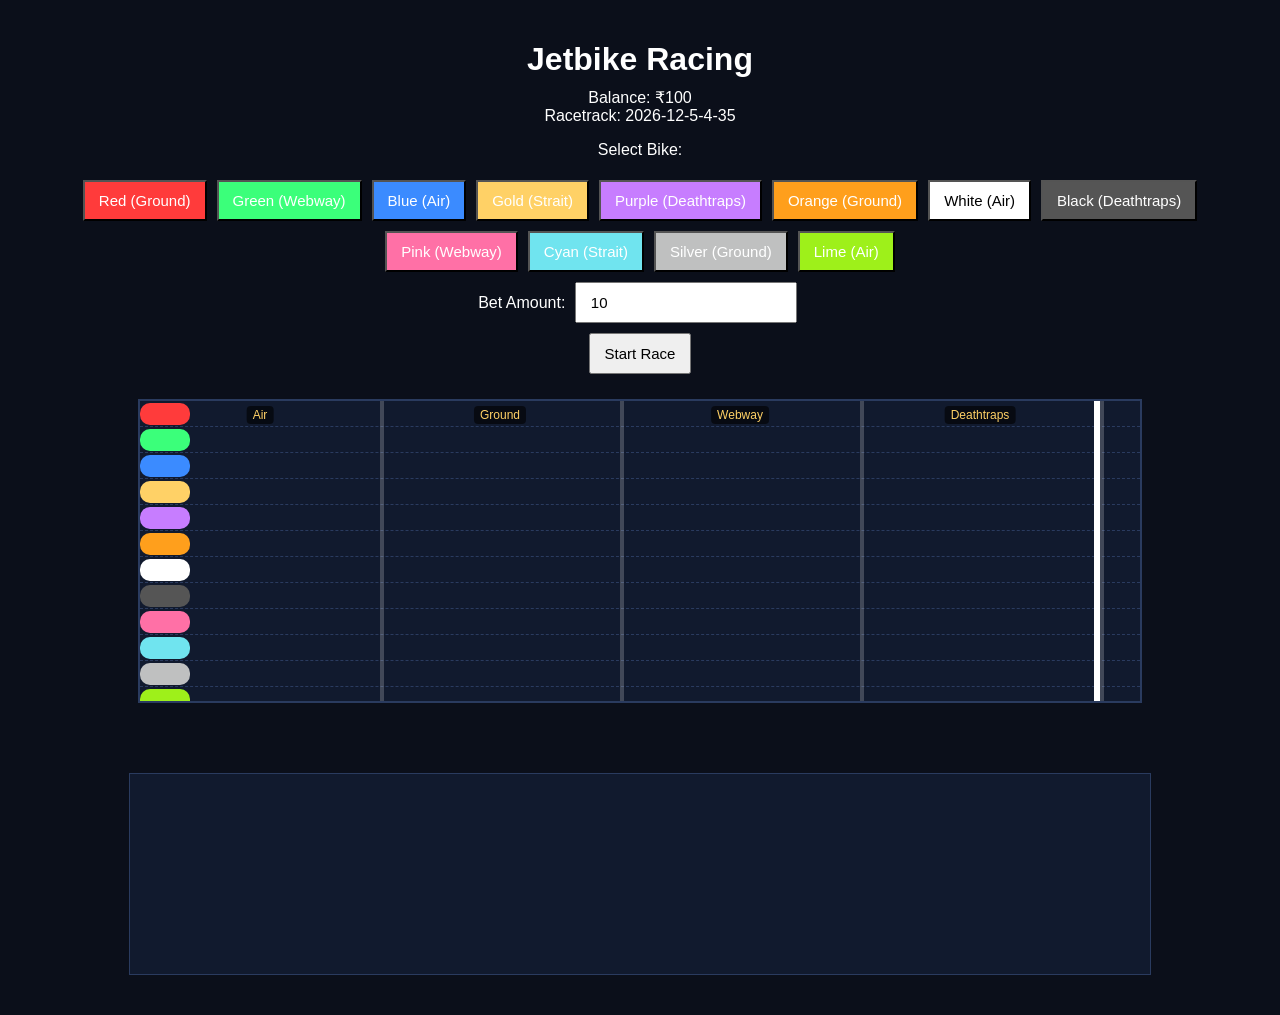
<file: race.html>
<!DOCTYPE html>
<html lang="en">
<head>
<meta charset="UTF-8" />
<meta name="viewport" content="width=device-width, initial-scale=1.0"/>

<title>Legally Distinct Jetbike Racing</title>

<style>

body {
  margin: 0;
  padding: 20px;
  background: #0b0f1a;
  color: white;
  font-family: Arial, sans-serif;
  text-align: center;
}

h1 {
  margin-bottom: 10px;
}

.track {
  position: relative;
  width: 95%;
  max-width: 1000px;
  height: 300px;
  margin: 20px auto;
  background: #111a2e;
  border: 2px solid #2a3b5f;
  overflow: hidden;
}

.finish-line {
  position: absolute;
  right: 40px;
  top: 0;
  width: 6px;
  height: 100%;
  background: white;
  z-index: 2;
}

.lane {
  position: relative;
  height: 33.333%;
  border-bottom: 1px dashed #2a3b5f;
}

.bike {
  position: absolute;
  left: 0;
  top: 50%;
  transform: translateY(-50%);
  width: 50px;
  height: 22px;
  border-radius: 10px;
  z-index: 10;
}

.segment-line {
  position: absolute;
  top: 0;
  width: 4px;
  height: 100%;
  background: rgba(255,255,255,0.2);
}

.segment-label {
  position: absolute;
  top: 5px;
  transform: translateX(-50%);
  font-size: 12px;
  color: #ffd166;
  background: rgba(0,0,0,0.6);
  padding: 2px 6px;
  border-radius: 4px;
}

button, input {
  padding: 10px 14px;
  margin: 5px;
  font-size: 15px;
}

#log {
  width: 95%;
  max-width: 1000px;
  height: 180px;
  overflow-y: auto;
  margin: 20px auto;
  background: #111a2e;
  border: 1px solid #2a3b5f;
  padding: 10px;
  text-align: left;
}

#result {
  margin-top: 15px;
  font-size: 20px;
  min-height: 30px;
}

button:disabled,
input:disabled {
  opacity: 0.5;
  cursor: not-allowed;
}

</style>
</head>

<body>

<h1>Jetbike Racing</h1>

<div>
  Balance: ₹<span id="balance">100</span>
</div>

<div>
  Racetrack:
  <span id="seedDisplay"></span>
</div>

<div id="coursePreview"></div>

<div>
  <p>Select Bike:</p>

  <div id="bikeButtons"></div>
</div>

<div>
  Bet Amount:
  <input id="bet" type="number" min="1" value="10"/>
</div>

<button onclick="startRace()">Start Race</button>

<div class="track" id="track">

  <div class="finish-line"></div>

</div>

<div id="result"></div>

<div id="log"></div>

<script>

/* =========================================
   DETERMINISTIC RNG
========================================= */

function getSeedForSlot(slot) {

  const d = new Date(slot * SLOT_MS);

  const minute =
    Math.floor(d.getMinutes() / 5) * 5;

  return `${d.getFullYear()}-${d.getMonth()+1}-${d.getDate()}-${d.getHours()}-${minute}`;
}

function hashSeed(str) {

  let h = 2166136261;

  for (let i = 0; i < str.length; i++) {

    h ^= str.charCodeAt(i);

    h = Math.imul(h, 16777619);
  }

  return h >>> 0;
}

function mulberry32(a) {

  return function() {

    let t = a += 0x6D2B79F5;

    t = Math.imul(
      t ^ (t >>> 15),
      t | 1
    );

    t ^= t + Math.imul(
      t ^ (t >>> 7),
      t | 61
    );

    return (
      ((t ^ (t >>> 14)) >>> 0)
      / 4294967296
    );
  }
}

function createRNG(seed) {

  const rng =
    mulberry32(hashSeed(seed));

  return {
    rand: () => rng(),
    randInt: (n) =>
      Math.floor(rng() * n)
  };
}

function buildBikeButtons() {

  const container =
    document.getElementById("bikeButtons");

  container.innerHTML = "";

  racers.forEach((racer, i) => {

    const btn =
      document.createElement("button");

    btn.textContent =
      `${racer.name} (${racer.specialty})`;

    btn.onclick = () => selectBike(i);

    btn.style.background =
      racer.color;

    btn.style.color =
      racer.color === "#ffffff"
        ? "black"
        : "white";

    container.appendChild(btn);
  });
}

/* =========================================
   DATA
========================================= */

const SIM_DISTANCE = 1000;
const FRAME_MS = 30;

const terrainTypes = [
  "Air",
  "Deathtraps",
  "Ground",
  "Webway",
  "Strait"
];

const racers = [

  {
    name: "Red",
    specialty: "Ground",
    temperament: "Speedster",
    color: "#ff3b3b"
  },

  {
    name: "Green",
    specialty: "Webway",
    temperament: "Combative",
    color: "#3bff7a"
  },

  {
    name: "Blue",
    specialty: "Air",
    temperament: "Speedster",
    color: "#3b8bff"
  },

  {
    name: "Gold",
    specialty: "Strait",
    temperament: "Balanced",
    color: "#ffd166"
  },

  {
    name: "Purple",
    specialty: "Deathtraps",
    temperament: "Aggressive",
    color: "#c77dff"
  },

  {
    name: "Orange",
    specialty: "Ground",
    temperament: "Balanced",
    color: "#ff9f1c"
  },

  {
    name: "White",
    specialty: "Air",
    temperament: "Speedster",
    color: "#ffffff"
  },

  {
    name: "Black",
    specialty: "Deathtraps",
    temperament: "Combative",
    color: "#555555"
  },

  {
    name: "Pink",
    specialty: "Webway",
    temperament: "Balanced",
    color: "#ff70a6"
  },

  {
    name: "Cyan",
    specialty: "Strait",
    temperament: "Speedster",
    color: "#70e4ef"
  },

  {
    name: "Silver",
    specialty: "Ground",
    temperament: "Combative",
    color: "#bfc0c0"
  },

  {
    name: "Lime",
    specialty: "Air",
    temperament: "Balanced",
    color: "#9ef01a"
  }
];

/* =========================================
   STATE
========================================= */

let selected = null;
let currentCourse = [];
let currentRaceData = null;

let balance =
  parseInt(localStorage.getItem("balance") || "100");

document.getElementById("balance").textContent =
  balance;

/* =========================================
   SLOT SYSTEM
========================================= */

const SLOT_MS = 5 * 60 * 1000;

function getSlot(now = Date.now()) {
  return Math.floor(now / SLOT_MS);
}

function getNextSlotTime() {
  return (getSlot() + 1) * SLOT_MS;
}

function getCooldownRemaining() {
  return Math.max(
    0,
    getNextSlotTime() - Date.now()
  );
}

let lastBetSlot =
  parseInt(
    localStorage.getItem("lastBetSlot") || "-1"
  );

let cooldownInterval = null;
let racing = false;

/* =========================================
   HELPERS
========================================= */

function saveBalance() {

  localStorage.setItem("balance", balance);

  document.getElementById("balance").textContent =
    balance;
}

function buildTrack() {

  const track =
    document.getElementById("track");

  track.innerHTML =
    `<div class="finish-line"></div>`;

  racers.forEach((racer, i) => {

    const lane =
      document.createElement("div");

    lane.className = "lane";

    lane.style.height =
      `${100 / racers.length}%`;

    const bike =
      document.createElement("div");

    bike.className = "bike";

    bike.id = "bike" + i;

    bike.style.background =
      racer.color;

    lane.appendChild(bike);

    track.appendChild(lane);
  });
}

function logMessage(msg) {

  const log = document.getElementById("log");

  log.innerHTML += msg + "<br>";

  log.scrollTop = log.scrollHeight;
}

function selectBike(i) {

  selected = i;

  document.getElementById("result").textContent =
    "Selected: " + racers[i].name;
}

function resetPositions() {

  for (let i = 0; i < racers.length; i++) {

    document.getElementById("bike" + i).style.left =
      "0px";
  }
}

function setRaceState(state) {

  racing = state;

  document
    .querySelectorAll("button,input")
    .forEach(el => {
      el.disabled = state;
    });
}

function applyCooldownUI() {

  setRaceState(true);

  updateCooldownMessage();

  if (cooldownInterval) {
    clearInterval(cooldownInterval);
  }

  cooldownInterval =
    setInterval(
      updateCooldownMessage,
      1000
    );
}

function updateCooldownMessage() {

  const remaining =
    getCooldownRemaining();

  const mins =
    Math.ceil(remaining / 60000);

  let el =
    document.getElementById("cooldown");

  if (!el) {

    el = document.createElement("div");

    el.id = "cooldown";

    el.style.marginTop = "10px";

    el.style.color = "#ffd166";

    document.body.insertBefore(
      el,
      document.querySelector(".track")
    );
  }

  if (remaining <= 0) {

    el.textContent = "";

    clearInterval(cooldownInterval);

    cooldownInterval = null;

    setRaceState(false);

    return;
  }

  el.textContent =
    `refresh this page in ${mins} minutes for the next race`;
}

/* =========================================
   COURSE
========================================= */

function generateCourse(seed) {

  const rng = createRNG(seed);

  currentCourse = [];

  const count =
    rng.randInt(2) + 3;

  for (let i = 0; i < count; i++) {

    currentCourse.push(
      terrainTypes[
        rng.randInt(terrainTypes.length)
      ]
    );
  }

  renderTrackSegments();
}

function renderTrackSegments() {

  const track =
    document.getElementById("track");

  document
    .querySelectorAll(".segment-line,.segment-label")
    .forEach(el => el.remove());

  const visualWidth =
    track.clientWidth - 40;

  const segmentWidth =
    visualWidth / currentCourse.length;

  currentCourse.forEach((seg, i) => {

    const x = segmentWidth * (i + 1);

    const line = document.createElement("div");

    line.className = "segment-line";

    line.style.left = x + "px";

    track.appendChild(line);

    const label = document.createElement("div");

    label.className = "segment-label";

    label.style.left =
      (x - segmentWidth / 2) + "px";

    label.textContent = seg;

    track.appendChild(label);
  });
}

/* =========================================
   PURE DETERMINISTIC SIMULATION
========================================= */

function simulateRace(seed) {

  const rng = createRNG(seed);

const positions =
  Array(racers.length).fill(0);

const turboUntil =
  Array(racers.length).fill(0);

const stunUntil =
  Array(racers.length).fill(0);

const baseSpeeds =
  racers.map(() =>
    rng.rand() * 1.5 + 1.5
  );

  const segmentSize =
    SIM_DISTANCE / currentCourse.length;

  const frames = [];

  const eventLog = [];

  let winner = null;

  for (let tick = 0; tick < 5000; tick++) {

    const currentLeader =
      Math.max(...positions);

    const segmentIndex =
      Math.min(
        Math.floor(currentLeader / segmentSize),
        currentCourse.length - 1
      );

    const terrain =
      currentCourse[segmentIndex];

    for (let i = 0; i < racers.length; i++) {

      if (tick < stunUntil[i]) {
        continue;
      }

      let speed =
        baseSpeeds[i] +
        rng.rand() * 1.2;

      /* TURBO */

      if (
        racers[i].temperament ===
        "Speedster"
      ) {

        if (rng.randInt(90) === 0) {

          turboUntil[i] = tick + 14;

          eventLog.push({
            tick,
            msg:
              "⚡ " +
              racers[i].name +
              " TURBO!"
          });
        }
      }

      if (tick < turboUntil[i]) {
        speed *= 1.5;
      }

      /* TERRAIN BONUS */

      if (
        racers[i].specialty === terrain
      ) {
        speed += 1.8;
      }

      /* STRAIT */

      if (terrain === "Strait") {
        speed *= 1.15;
      }

      /* DEATHTRAPS */

      if (terrain === "Deathtraps") {

        if (rng.randInt(140) === 0) {

          stunUntil[i] = tick + 28;

          positions[i] *= 0.82;

          eventLog.push({
            tick,
            msg:
              "💥 " +
              racers[i].name +
              " hits a deathtrap!"
          });

        } else if (
          rng.randInt(50) === 0
        ) {

          speed *= 0.55;

          eventLog.push({
            tick,
            msg:
              "☠ " +
              racers[i].name +
              " struggles through traps"
          });
        }
      }

      /* ATTACK */

      if (
        racers[i].temperament ===
        "Combative"
      ) {

        if (rng.randInt(110) === 0) {

          let target = -1;
          let best = Infinity;

          for (let j = 0; j < racers.length; j++) {

            if (j === i) continue;

            const d =
              Math.abs(
                positions[j] -
                positions[i]
              );

            if (d < best) {

              best = d;
              target = j;
            }
          }

          if (target !== -1) {

            stunUntil[target] =
              tick + 10;

            eventLog.push({
              tick,
              msg:
                "⚔ " +
                racers[i].name +
                " attacks " +
                racers[target].name
            });
          }
        }
      }

      /* ACCELERATION */

      const accel =
        Math.min(
          1,
          positions[i] / 220 + 0.35
        );

      speed *= accel;

      positions[i] += speed;

      if (
        positions[i] >= SIM_DISTANCE &&
        winner === null
      ) {
        winner = i;
      }
    }

    frames.push({
      positions: [...positions]
    });

    if (winner !== null) {
      break;
    }
  }

  return {
    frames,
    winner,
    eventLog
  };
}

/* =========================================
   VISUAL REPLAY
========================================= */

function playRace(data, bet) {

  const visualWidth =
    document.querySelector(".track")
      .clientWidth - 90;

  let frameIndex = 0;

  const result =
    document.getElementById("result");

  result.textContent = "";

  document.getElementById("log").innerHTML = "";

  function renderFrame() {

    if (frameIndex >= data.frames.length) {

      const winner = data.winner;

      if (winner === selected) {

        const winnings = bet * 2;

        balance += winnings;

        saveBalance();

        result.textContent =
          "🏆 Winner: " +
          racers[winner].name +
          " — Won ₹" + winnings;

      } else {

        result.textContent =
          "💀 Winner: " +
          racers[winner].name +
          " — Lost ₹" + bet;
      }

      applyCooldownUI();

      return;
    }

    const frame =
      data.frames[frameIndex];

    /* POSITIONS */

    for (let i = 0; i < racers.length; i++) {

      const renderX =
        (frame.positions[i] / SIM_DISTANCE)
        * visualWidth;

      document.getElementById("bike" + i)
        .style.left = renderX + "px";
    }

    /* EVENTS */

    data.eventLog
      .filter(e => e.tick === frameIndex)
      .forEach(e => logMessage(e.msg));

    frameIndex++;

    setTimeout(() => {
      requestAnimationFrame(renderFrame);
    }, FRAME_MS);
  }

  renderFrame();
}

/* =========================================
   START RACE
========================================= */

function startRace() {

  if (racing) {
    return;
  }

  if (selected === null) {
    return;
  }

  const slot = getSlot();

  /* LOCK */

  if (slot === lastBetSlot) {

    applyCooldownUI();

    return;
  }

  const bet =
    parseInt(
      document.getElementById("bet").value
    );

  if (!bet || bet > balance) {
    return;
  }

  const seed =
    getSeedForSlot(slot);

  /* SAME SHARED RACE */

  generateCourse(seed);

  currentRaceData =
    simulateRace(seed);

  /* LOCK SLOT */

  lastBetSlot = slot;

  localStorage.setItem(
    "lastBetSlot",
    lastBetSlot
  );

  balance -= bet;

  saveBalance();

  resetPositions();

  setRaceState(true);

  playRace(currentRaceData, bet);
}

/* =========================================
   INIT
========================================= */

/* POVERTY RECOVERY */

if (balance <= 0) {

  balance = 2;

  saveBalance();

  setTimeout(() => {

    logMessage(
      "Penniless, you do some mercenary work and earn ₹2"
    );

  }, 50);
}

buildBikeButtons();

const initSlot =
  getSlot();

const initSeed =
  getSeedForSlot(initSlot);

document.getElementById(
  "seedDisplay"
).textContent = initSeed;

buildTrack();

/* shared race generation */

generateCourse(initSeed);

currentRaceData =
  simulateRace(initSeed);

/* restore lock state */

if (initSlot === lastBetSlot) {
  applyCooldownUI();
}

window.addEventListener(
  "resize",
  renderTrackSegments
);

</script>

</body>
</html>
</file>
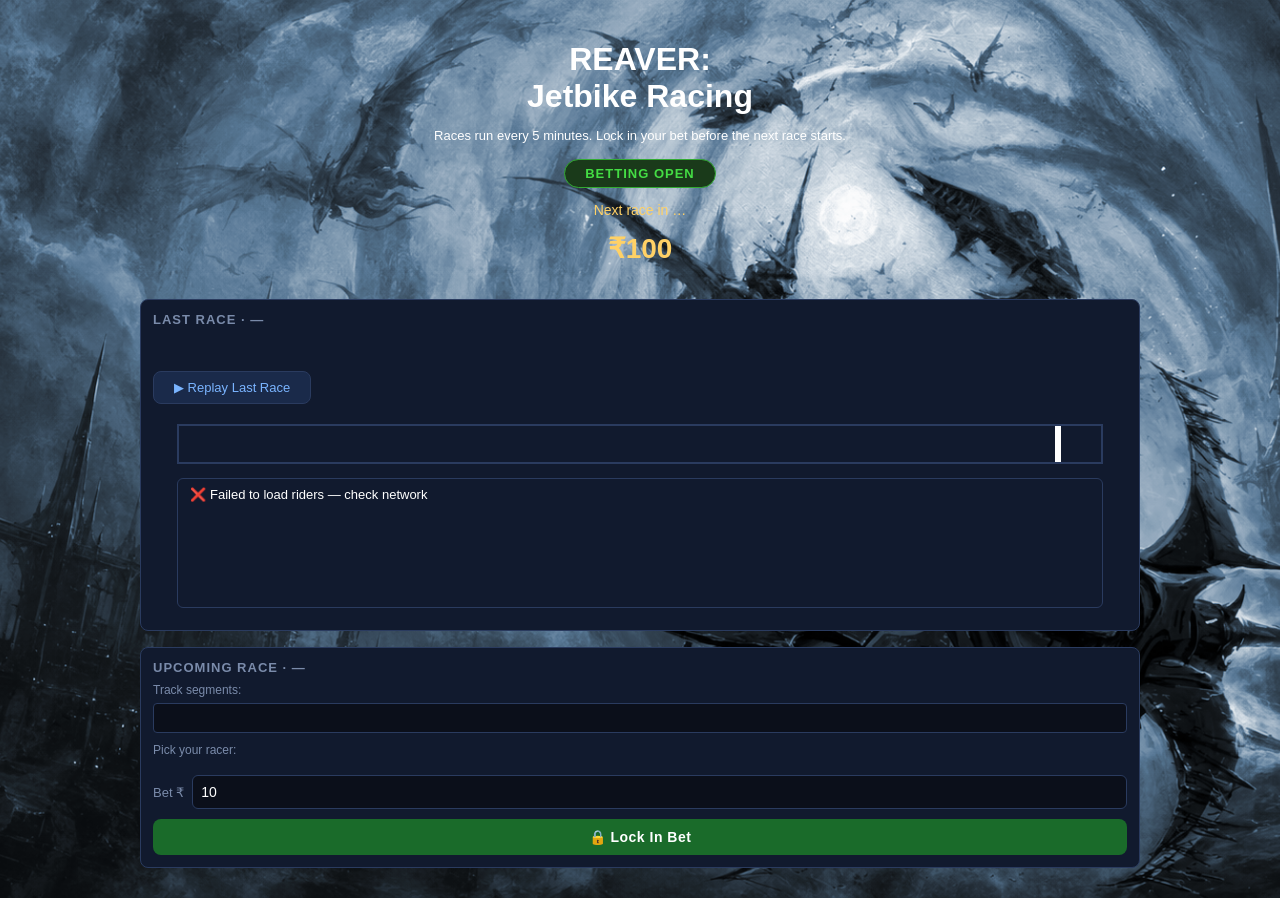
<file: race/race.html>
<!DOCTYPE html>
<html lang="en">
<head>
<meta charset="UTF-8" />
<meta name="viewport" content="width=device-width, initial-scale=1.0"/>
<title>Legally Distinct Jetbike Racing</title>

<style>
* { box-sizing: border-box; }

body {
  margin: 0;
  padding: 20px;
  background-image: url("bg.png");
  background-size: cover;
  background-position: center;
  background-repeat: no-repeat;
  color: white;
  font-family: Arial, sans-serif;
  text-align: center;
}

h1 { margin-bottom: 4px; }

.subtitle {
//  color: #7a8baa;
  color: #ffffff;
  font-size: 13px;
  margin-bottom: 16px;
}

/* ── PHASE BANNER ── */
#phaseBanner {
  display: inline-block;
  padding: 6px 20px;
  border-radius: 20px;
  font-size: 13px;
  font-weight: bold;
  letter-spacing: 1px;
  margin-bottom: 14px;
}
#phaseBanner.betting {
  background: #1a3a1a;
  color: #44dd44;
  border: 1px solid #33aa33;
}
#phaseBanner.replay {
  background: #2a1a00;
  color: #ffaa22;
  border: 1px solid #aa6600;
}

/* ── COUNTDOWN ── */
#countdown {
  font-size: 14px;
  color: #ffd166;
  margin-bottom: 10px;
  min-height: 20px;
}

/* ── BALANCE ── */
#balanceBox {
  font-size: 28px;
  font-weight: bold;
  color: #ffd166;
  margin: 6px 0;
}

#fundsMessage {
  font-size: 14px;
  color: #ff4d4d;
  font-weight: bold;
  min-height: 18px;
  margin-bottom: 4px;
}

/* ── TRACK ── */
.track {
  position: relative;
  width: 95%;
  max-width: 1000px;
  margin: 14px auto;
  background: #111a2e;
  border: 2px solid #2a3b5f;
  min-height: 40px;
  overflow: hidden;
}

.finish-line {
  position: absolute;
  right: 40px;
  top: 0;
  width: 6px;
  height: 100%;
  background: white;
  z-index: 3;
}

.lane {
  position: relative;
  border-bottom: 1px dashed #2a3b5f;
}

.bike {
  position: absolute;
  left: 0;
  top: 50%;
  transform: translateY(-50%);
  width: 60px;
  height: auto;
  z-index: 10;
  pointer-events: none;
  object-fit: contain;
}

.segment-bg {
  position: absolute;
  top: 0;
  height: 100%;
  z-index: 0;
}

.segment-line {
  position: absolute;
  top: 0;
  width: 4px;
  height: 100%;
  background: rgba(255,255,255,0.15);
  z-index: 1;
}

.segment-label {
  position: absolute;
  top: 5px;
  transform: translateX(-50%);
  font-size: 11px;
  color: #ffd166;
  background: rgba(0,0,0,0.65);
  padding: 2px 5px;
  border-radius: 4px;
  z-index: 2;
  pointer-events: none;
}

/* ── STACKED LAYOUT ── */
.panels {
  display: flex;
  flex-direction: column;
  gap: 16px;
  width: 95%;
  max-width: 1000px;
  margin: 10px auto;
}

/* ── REPLAY PANEL ── */
.replay-panel {
  background: #111a2e;
  border: 1px solid #2a3b5f;
  border-radius: 8px;
  padding: 12px;
  text-align: left;
}

.replay-panel h3 {
  margin: 0 0 8px 0;
  font-size: 13px;
  color: #7a8baa;
  text-transform: uppercase;
  letter-spacing: 1px;
}

/* ── BET PANEL ── */
.bet-panel {
  background: #111a2e;
  border: 1px solid #2a3b5f;
  border-radius: 8px;
  padding: 12px;
  text-align: left;
}

.bet-panel h3 {
  margin: 0 0 8px 0;
  font-size: 13px;
  color: #7a8baa;
  text-transform: uppercase;
  letter-spacing: 1px;
}

/* ── BET PANEL INNER: bike cards in a uniform grid ── */
#bikeButtons {
  display: grid;
  grid-template-columns: repeat(auto-fill, minmax(150px, 1fr));
  gap: 8px;
  margin-top: 8px;
}

/* ── UPCOMING TRACK PREVIEW ── */
#upcomingTrack {
  position: relative;
  width: 100%;
  height: 30px;
  background: #0b0f1a;
  border: 1px solid #2a3b5f;
  border-radius: 4px;
  overflow: hidden;
  margin-bottom: 10px;
}

.bike-card {
  display: flex;
  align-items: center;
  gap: 10px;
  padding: 8px 10px;
  border-radius: 8px;
  background: #0b0f1a;
  border: 1px solid #2a3b5f;
  cursor: pointer;
  transition: border-color 0.2s;
}

.bike-card:hover {
  border-color: #6699cc;
}

.bike-card.selected {
  border-color: #ffd166;
  background: #1a1800;
}

.bike-card img {
  width: 40px;
  height: 32px;
  object-fit: contain;
  flex-shrink: 0;
}

.bike-card .card-info {
  flex: 1;
  font-size: 12px;
  line-height: 1.5;
}

.bike-card .card-info strong {
  display: block;
  font-size: 13px;
  color: white;
}

.bike-card .card-info span {
  color: #7a8baa;
}

.bike-card .card-check {
  font-size: 18px;
  opacity: 0;
  transition: opacity 0.15s;
}

.bike-card.selected .card-check {
  opacity: 1;
}

/* ── BET CONTROLS ── */
.bet-row {
  display: flex;
  align-items: center;
  gap: 8px;
  margin-top: 10px;
}

.bet-row label {
  font-size: 13px;
  color: #7a8baa;
  white-space: nowrap;
}

.bet-row input {
  flex: 1;
  padding: 8px;
  font-size: 14px;
  background: #0b0f1a;
  border: 1px solid #2a3b5f;
  color: white;
  border-radius: 6px;
}

#lockBetBtn {
  width: 100%;
  margin-top: 10px;
  padding: 10px;
  font-size: 14px;
  font-weight: bold;
  background: #1a6b2a;
  color: white;
  border: none;
  border-radius: 8px;
  cursor: pointer;
  letter-spacing: 0.5px;
}

#lockBetBtn:hover:not(:disabled) {
  background: #1e8533;
}

#lockBetBtn:disabled {
  opacity: 0.45;
  cursor: not-allowed;
}

/* locked bet display */
#lockedBetDisplay {
  margin-top: 10px;
  padding: 8px 12px;
  background: #1a1800;
  border: 1px solid #aa8800;
  border-radius: 8px;
  font-size: 13px;
  color: #ffd166;
  display: none;
}

/* ── LOG ── */
#log {
  width: 95%;
  max-width: 1000px;
  height: 130px;
  overflow-y: auto;
  margin: 10px auto;
  background: #111a2e;
  border: 1px solid #2a3b5f;
  border-radius: 6px;
  padding: 8px 12px;
  text-align: left;
  font-size: 13px;
}

/* ── RESULT ── */
#result {
  margin: 10px 0 6px;
  font-size: 18px;
  min-height: 28px;
  font-weight: bold;
}

/* ── PLAY REPLAY BUTTON ── */
#replayBtn {
  padding: 8px 20px;
  background: #1a2a4a;
  border: 1px solid #2a3b5f;
  color: #7ab4ff;
  border-radius: 8px;
  cursor: pointer;
  font-size: 13px;
  margin-bottom: 6px;
}

#replayBtn:hover { background: #1e3a60; }
#replayBtn:disabled { opacity: 0.4; cursor: not-allowed; }
</style>
</head>
<body>

<h1>REAVER:<br>Jetbike Racing</h1>
<p class="subtitle">Races run every 5 minutes. Lock in your bet before the next race starts.</p>

<div id="phaseBanner" class="betting">BETTING OPEN</div>
<div id="countdown">Next race in …</div>

<div id="balanceBox">₹<span id="balance">100</span></div>
<div id="fundsMessage"></div>

<div class="panels">

  <!-- LEFT: replay of last race -->
  <div class="replay-panel">
    <h3>Last Race · <span id="replaySeedLabel">—</span></h3>
    <div id="result"></div>
    <button id="replayBtn" onclick="playStoredReplay()">▶ Replay Last Race</button>

    <div class="track" id="track">
      <div class="finish-line"></div>
    </div>

    <div id="log"></div>
  </div>

  <!-- RIGHT: upcoming race + bet -->
  <div class="bet-panel">
    <h3>Upcoming Race · <span id="upcomingSeedLabel">—</span></h3>
    <p style="font-size:12px;color:#7a8baa;margin:0 0 6px 0;">Track segments:</p>
    <div id="upcomingTrack"></div>
    <p style="font-size:12px;color:#7a8baa;margin:0 0 4px 0;">Pick your racer:</p>
    <div id="bikeButtons"></div>

    <div class="bet-row">
      <label>Bet ₹</label>
      <input id="bet" type="number" min="1" value="10"/>
    </div>

    <button id="lockBetBtn" onclick="lockBet()">🔒 Lock In Bet</button>
    <div id="lockedBetDisplay"></div>
  </div>
</div>

<script>
/* =============================================
   DETERMINISTIC RNG
============================================= */

const SLOT_MS = 5 * 60 * 1000;
const SIM_DISTANCE = 1000;
const FRAME_MS = 28;

function getSeedForSlot(slot) {
  const d = new Date(slot * SLOT_MS);
  const minute = Math.floor(d.getMinutes() / 5) * 5;
  return `${d.getFullYear()}-${d.getMonth()+1}-${d.getDate()}-${d.getHours()}-${minute}`;
}

function hashSeed(str) {
  let h = 2166136261;
  for (let i = 0; i < str.length; i++) {
    h ^= str.charCodeAt(i);
    h = Math.imul(h, 16777619);
  }
  return h >>> 0;
}

function mulberry32(a) {
  return function() {
    let t = a += 0x6D2B79F5;
    t = Math.imul(t ^ (t >>> 15), t | 1);
    t ^= t + Math.imul(t ^ (t >>> 7), t | 61);
    return ((t ^ (t >>> 14)) >>> 0) / 4294967296;
  };
}

function createRNG(seed) {
  const rng = mulberry32(hashSeed(seed));
  return { rand: () => rng(), randInt: (n) => Math.floor(rng() * n) };
}

/* =============================================
   TERRAIN
============================================= */

const terrainTypes = ["Air","Deathtraps","Ground","Webway","Strait"];

const terrainBackgrounds = {
  Air:        "linear-gradient(to right, rgba(255,255,255,0.55), rgba(180,210,255,0.3))",
  Deathtraps: "linear-gradient(to right, rgba(120,0,0,0.7), rgba(0,0,0,0.75))",
  Ground:     "linear-gradient(to right, rgba(100,100,100,0.5), rgba(10,25,60,0.6))",
  Webway:     "linear-gradient(to right, rgba(18,11,26,0.6), rgba(80,30,120,0.55))",
  Strait:     "linear-gradient(to right, rgba(120,140,100,0.5), rgba(0,100,50,0.55))"
};

/* =============================================
   STATE
============================================= */

let allRiders = [];
let currentRaceRiders = [];   // derived from the CURRENT slot (upcoming)
let replayRaceRiders = [];    // derived from the PREVIOUS slot (shown in replay)

let selectedBiker = null;
let replayData    = null;
let upcomingCourse = [];
let replayPlaying  = false;

let balance = parseInt(localStorage.getItem("balance") || "100");

function getSlot(now = Date.now()) { return Math.floor(now / SLOT_MS); }
function getNextSlotTime() { return (getSlot() + 1) * SLOT_MS; }

/* =============================================
   BALANCE
============================================= */

function saveBalance() {
  localStorage.setItem("balance", balance);
  document.getElementById("balance").textContent = balance;
}

function showFundsMsg(msg, color="#ff4d4d") {
  const el = document.getElementById("fundsMessage");
  el.style.color = color;
  el.textContent = msg;
  setTimeout(() => { el.textContent = ""; }, 4000);
}

/* =============================================
   CSV LOAD
============================================= */

async function loadCSVFromFile() {
  try {
    const res = await fetch("https://raw.githubusercontent.com/VvizardDev/site/refs/heads/main/race/riders.csv");
    if (!res.ok) throw new Error(`HTTP ${res.status}`);
    const text = await res.text();
    const lines = text.trim().split("\n").filter(Boolean);
    const headers = lines[0].split(",").map(h => h.trim());
    allRiders = lines.slice(1).map(line => {
      const values = line.split(",");
      const obj = {};
      headers.forEach((h, i) => { obj[h] = values[i]?.trim() ?? ""; });
      return obj;
    });
    init();
  } catch(err) {
    console.error("CSV LOAD ERROR:", err);
    logMessage("❌ Failed to load riders — check network");
  }
}

/* =============================================
   ROSTER GENERATION (seeded)
============================================= */

function generateRoster(seed) {
  const rng = createRNG(seed);
  const teamMap = new Map();
  for (const r of allRiders) {
    const team = r.team?.trim() || "Unknown";
    if (!teamMap.has(team)) teamMap.set(team, []);
    teamMap.get(team).push(r);
  }
  return Array.from(teamMap.values()).map(teamRiders => {
    const r = teamRiders[rng.randInt(teamRiders.length)];
    return {
      racer:       r.racer ?? r.name ?? "Unknown Rider",
      team:        r.team  ?? "Unknown Team",
      specialty:   r.specialty   ?? "Ground",
      temperament: r.temperament ?? "Speedster",
      color:       r.color ?? "#888888",
      image:       r.image?.trim()   || "default.png",
      profile:     r.profile?.trim() || "default-profile.png"
    };
  });
}

/* =============================================
   COURSE GENERATION
============================================= */

function generateCourse(seed) {
  const rng = createRNG(seed);
  const course = [];
  const count = rng.randInt(2) + 3;
  for (let i = 0; i < count; i++) {
    course.push(terrainTypes[rng.randInt(terrainTypes.length)]);
  }
  return course;
}

/* =============================================
   SIMULATION
============================================= */

function simulateRace(seed, riders) {
  const rng = createRNG(seed);
  const n = riders.length;
  const positions   = Array(n).fill(0);
  const turboUntil  = Array(n).fill(0);
  const stunUntil   = Array(n).fill(0);
  const baseSpeeds  = riders.map(() => rng.rand() * 1.5 + 1.5);
  const course      = generateCourse(seed);
  const segmentSize = SIM_DISTANCE / course.length;
  const frames      = [];
  const eventLog    = [];
  let winner        = null;

  for (let tick = 0; tick < 5000; tick++) {
    const leader   = Math.max(...positions);
    const segIdx   = Math.min(Math.floor(leader / segmentSize), course.length - 1);
    const terrain  = course[segIdx];

    for (let i = 0; i < n; i++) {
      if (tick < stunUntil[i]) continue;

      let speed = baseSpeeds[i] + rng.rand() * 1.2;

      if (riders[i].temperament === "Speedster" && rng.randInt(90) === 0) {
        turboUntil[i] = tick + 14;
        eventLog.push({ tick, msg: "⚡ " + riders[i].racer + " TURBO!" });
      }
      if (tick < turboUntil[i]) speed *= 1.5;

      if (riders[i].specialty === terrain) speed += 1.8;
      if (terrain === "Strait") speed *= 1.15;

      if (terrain === "Deathtraps") {
        if (rng.randInt(140) === 0) {
          stunUntil[i] = tick + 28;
          positions[i] *= 0.82;
          eventLog.push({ tick, msg: "💥 " + riders[i].racer + " hits a deathtrap!" });
        } else if (rng.randInt(50) === 0) {
          speed *= 0.55;
          eventLog.push({ tick, msg: "☠ " + riders[i].racer + " struggles through traps" });
        }
      }

      if (riders[i].temperament === "Combative" && rng.randInt(110) === 0) {
        let target = -1, best = Infinity;
        for (let j = 0; j < n; j++) {
          if (j === i) continue;
          const d = Math.abs(positions[j] - positions[i]);
          if (d < best) { best = d; target = j; }
        }
        if (target !== -1) {
          stunUntil[target] = tick + 10;
          eventLog.push({ tick, msg: "⚔ " + riders[i].racer + " attacks " + riders[target].racer });
        }
      }

      const accel = Math.min(1, positions[i] / 220 + 0.35);
      speed *= accel;
      positions[i] += speed;

      if (positions[i] >= SIM_DISTANCE && winner === null) winner = i;
    }

    frames.push({ positions: [...positions] });
    if (winner !== null) break;
  }

  return { frames, winner, eventLog };
}

/* =============================================
   TRACK SEGMENT RENDERER (generic)
============================================= */

function renderSegments(containerId, course, height) {
  const el = document.getElementById(containerId);
  if (!el || !course.length) return;
  // Only remove segment decorations — never touch .lane or .bike elements
  el.querySelectorAll(".segment-bg, .segment-line, .segment-label").forEach(n => n.remove());
  const w = el.clientWidth || el.offsetWidth || 300;
  const segW = w / course.length;
  course.forEach((seg, i) => {
    const bg = document.createElement("div");
    bg.className = "segment-bg";
    bg.style.left   = (segW * i) + "px";
    bg.style.width  = segW + "px";
    bg.style.background = terrainBackgrounds[seg] || "#111a2e";
    el.appendChild(bg);
    if (i > 0) {
      const line = document.createElement("div");
      line.className = "segment-line";
      line.style.left = (segW * i) + "px";
      el.appendChild(line);
    }
    const label = document.createElement("div");
    label.className = "segment-label";
    label.style.left = (segW * i + segW / 2) + "px";
    label.style.top = "5px";
    label.textContent = seg;
    el.appendChild(label);
  });
}

/* =============================================
   BUILD REPLAY TRACK
============================================= */

function buildReplayTrack(riders, course) {
  const track = document.getElementById("track");
  track.innerHTML = `<div class="finish-line"></div>`;
  const laneH = Math.max(50, Math.min(80, 400 / riders.length));
  riders.forEach((rider, i) => {
    const lane = document.createElement("div");
    lane.className = "lane";
    lane.style.height = laneH + "px";
    const bike = document.createElement("img");
    bike.className = "bike";
    bike.id = "bike" + i;
    bike.src = rider.image || "default.png";
    bike.onerror = function(){ this.src="default.png"; };
    lane.appendChild(bike);
    track.appendChild(lane);
  });
  track.style.height = (laneH * riders.length + 8) + "px";
  // render segments on the main track too
  setTimeout(() => renderSegments("track", course, null), 50);
}

/* =============================================
   BIKE BUTTONS (upcoming race)
============================================= */

function buildBikeButtons(riders) {
  const container = document.getElementById("bikeButtons");
  container.innerHTML = "";
  riders.forEach((rider, i) => {
    const card = document.createElement("div");
    card.className = "bike-card";
    card.id = "bikeCard" + i;
    card.onclick = () => selectBike(i, riders);

    const img = document.createElement("img");
    img.src = rider.profile || "default-profile.png";
    img.onerror = function(){ this.src="default-profile.png"; };

    const info = document.createElement("div");
    info.className = "card-info";
    info.innerHTML = `<strong style="color:${rider.color}">${rider.team}</strong>
      <span>${rider.racer}</span><br>
      <span>${rider.specialty} · ${rider.temperament}</span>`;

    const check = document.createElement("span");
    check.className = "card-check";
    check.textContent = "✓";
    check.style.color = "#ffd166";

    card.appendChild(img);
    card.appendChild(info);
    card.appendChild(check);
    container.appendChild(card);
  });
}

function selectBike(i, riders) {
  // don't allow changes once bet is locked
  if (localStorage.getItem("pendingBet")) return;
  selectedBiker = i;
  document.querySelectorAll(".bike-card").forEach((c, idx) => {
    c.classList.toggle("selected", idx === i);
  });
}

/* =============================================
   LOCK BET
============================================= */

function lockBet() {
  const msgEl = document.getElementById("fundsMessage");
  msgEl.textContent = "";

  if (selectedBiker === null) {
    showFundsMsg("Pick a racer first!");
    return;
  }

  const bet = parseInt(document.getElementById("bet").value);
  if (!bet || bet <= 0) { showFundsMsg("Enter a valid bet amount"); return; }
  if (bet > balance)    { showFundsMsg("❌ Insufficient funds"); return; }

  // existing pending bet?
  if (localStorage.getItem("pendingBet")) {
    showFundsMsg("Bet already locked for this race", "#ffd166");
    return;
  }

  const slot = getSlot();
  const pending = {
    slot,
    bet,
    riderIndex: selectedBiker,
    teamName: currentRaceRiders[selectedBiker].team,
    racerName: currentRaceRiders[selectedBiker].racer
  };

  localStorage.setItem("pendingBet", JSON.stringify(pending));
  balance -= bet;
  saveBalance();

  showLockedBetUI(pending);
  document.getElementById("lockBetBtn").disabled = true;
  document.getElementById("bet").disabled = true;
  showFundsMsg(`✅ Bet locked on ${pending.teamName}!`, "#44dd44");
  document.getElementById("phaseBanner").className = "replay";
  document.getElementById("phaseBanner").textContent = "BETS CLOSED";
}

function showLockedBetUI(pending) {
  const el = document.getElementById("lockedBetDisplay");
  el.style.display = "block";
  el.innerHTML = `🔒 <strong>₹${pending.bet}</strong> on <strong>${pending.teamName}</strong> (${pending.racerName})<br>
    <span style="color:#7a8baa;font-size:11px">Pays out at next race tick</span>`;
}

// Stores payout info to be revealed only after replay finishes
let pendingPayout = null;

/* =============================================
   PAYOUT: computed on slot change, revealed after replay
============================================= */

function computePendingBetOutcome(prevSeed, prevRiders) {
  const raw = localStorage.getItem("pendingBet");
  if (!raw) return;

  let pending;
  try { pending = JSON.parse(raw); } catch(e) { localStorage.removeItem("pendingBet"); return; }

  const prevSlot = getSlot() - 1;
  if (pending.slot !== prevSlot) return;

  const data = simulateRace(prevSeed, prevRiders);
  const winner = data.winner;
  const winningTeam = prevRiders[winner]?.team;
  const won = pending.teamName === winningTeam;

  if (won) {
    const winnings = pending.bet * 2;
    balance += winnings;
    saveBalance();
    pendingPayout = { won: true, msg: `🏆 Your bet on ${pending.teamName} won! +₹${winnings}` };
  } else {
    pendingPayout = { won: false, msg: `💀 Your bet on ${pending.teamName} lost. -₹${pending.bet}` };
  }

  localStorage.removeItem("pendingBet");
  document.getElementById("lockedBetDisplay").style.display = "none";
}

function revealPayoutIfPending() {
  if (!pendingPayout) return;
  showFundsMsg(pendingPayout.msg, pendingPayout.won ? "#44dd44" : "#ff6666");
  pendingPayout = null;
}

/* =============================================
   LOG
============================================= */

function logMessage(msg) {
  const log = document.getElementById("log");
  log.innerHTML += msg + "<br>";
  log.scrollTop = log.scrollHeight;
}

/* =============================================
   PLAY REPLAY (visual)
============================================= */

function resetReplayPositions(n) {
  for (let i = 0; i < n; i++) {
    const el = document.getElementById("bike" + i);
    if (el) el.style.left = "0px";
  }
}

function playStoredReplay() {
  if (!replayData || replayPlaying) return;
  replayPlaying = true;
  document.getElementById("replayBtn").disabled = true;
  document.getElementById("log").innerHTML = "";
  document.getElementById("result").textContent = "";
  resetReplayPositions(replayRaceRiders.length);

  const visualWidth = document.querySelector(".track").clientWidth - 90;
  let frameIndex = 0;

  function renderFrame() {
    if (frameIndex >= replayData.frames.length) {
      const winner = replayData.winner;
      const winnerName = replayRaceRiders[winner]?.racer ?? "Unknown";
      document.getElementById("result").textContent = `🏆 Winner: ${winnerName}`;
      document.getElementById("replayBtn").disabled = false;
      replayPlaying = false;
      // Now safe to reveal the bet outcome — race is over
      revealPayoutIfPending();
      return;
    }

    const frame = replayData.frames[frameIndex];
    for (let i = 0; i < replayRaceRiders.length; i++) {
      const el = document.getElementById("bike" + i);
      if (el) el.style.left = ((frame.positions[i] / SIM_DISTANCE) * visualWidth) + "px";
    }

    replayData.eventLog
      .filter(e => e.tick === frameIndex)
      .forEach(e => logMessage(e.msg));

    frameIndex++;
    setTimeout(() => requestAnimationFrame(renderFrame), FRAME_MS);
  }

  renderFrame();
}

/* =============================================
   COUNTDOWN TICKER
============================================= */

function updateCountdown() {
  const remaining = Math.max(0, getNextSlotTime() - Date.now());
  const el = document.getElementById("countdown");
  if (remaining === 0) {
    el.textContent = "⚡ New race starting — refresh the page now!";
    el.style.color = "#ff6644";
  } else {
    el.style.color = "#ffd166";
    const mins = Math.floor(remaining / 60000);
    const secs = Math.floor((remaining % 60000) / 1000);
    el.textContent = `Next race in ${mins}:${String(secs).padStart(2,"0")}`;
  }
}

/* =============================================
   SLOT TRANSITION — called when slot changes
============================================= */

let lastKnownSlot = null;

function checkSlotTransition() {
  const slot = getSlot();
  if (lastKnownSlot !== null && slot !== lastKnownSlot) {
    handleSlotChange(slot);
  }
  lastKnownSlot = slot;
}

function handleSlotChange(newSlot) {
  const prevSlot = newSlot - 1;
  const prevSeed = getSeedForSlot(prevSlot);
  const currSeed = getSeedForSlot(newSlot);

  // Compute payout for any pending bet — revealed after replay
  const prevRiders = generateRoster(prevSeed);
  computePendingBetOutcome(prevSeed, prevRiders);

  // Re-init with new slot
  setupForSlot(newSlot);
}

/* =============================================
   SETUP FOR A GIVEN SLOT
============================================= */

function setupForSlot(slot) {
  const currSeed = getSeedForSlot(slot);
  const prevSlot = slot - 1;
  const prevSeed = getSeedForSlot(prevSlot);

  // --- UPCOMING (current slot) ---
  currentRaceRiders = generateRoster(currSeed);
  upcomingCourse    = generateCourse(currSeed);

  document.getElementById("upcomingSeedLabel").textContent = currSeed;
  document.getElementById("phaseBanner").className = "betting";
  document.getElementById("phaseBanner").textContent = "BETTING OPEN";

  buildBikeButtons(currentRaceRiders);
  setTimeout(() => renderSegments("upcomingTrack", upcomingCourse, 30), 60);

  // Reset bet UI
  selectedBiker = null;
  document.getElementById("lockBetBtn").disabled = false;
  document.getElementById("bet").disabled = false;
  document.getElementById("lockedBetDisplay").style.display = "none";

  // If there's still a pending bet for the CURRENT slot, restore UI
  const raw = localStorage.getItem("pendingBet");
  if (raw) {
    try {
      const pending = JSON.parse(raw);
      if (pending.slot === slot) {
        // find the matching rider index
        const idx = currentRaceRiders.findIndex(r => r.team === pending.teamName);
        if (idx !== -1) { selectedBiker = idx; }
        showLockedBetUI(pending);
        document.getElementById("lockBetBtn").disabled = true;
        document.getElementById("bet").disabled = true;
      }
    } catch(e) {}
  }

  // --- REPLAY (previous slot) ---
  replayRaceRiders = generateRoster(prevSeed);
  const replayCourse = generateCourse(prevSeed);
  replayData = simulateRace(prevSeed, replayRaceRiders);

  document.getElementById("replaySeedLabel").textContent = prevSeed;
  document.getElementById("result").textContent = "";
  document.getElementById("log").innerHTML = "";

  buildReplayTrack(replayRaceRiders, replayCourse);
  document.getElementById("replayBtn").disabled = false;
  replayPlaying = false;
}

/* =============================================
   INIT
============================================= */

function init() {
  // Poverty recovery
  if (balance <= 0) {
    balance = 2;
    saveBalance();
    setTimeout(() => logMessage("Penniless, you scrape together ₹2 from mercenary work"), 50);
  }

  const slot = getSlot();
  lastKnownSlot = slot;
  setupForSlot(slot);

  // Settle any unresolved bet from a PREVIOUS slot that was missed
  const raw = localStorage.getItem("pendingBet");
  if (raw) {
    try {
      const pending = JSON.parse(raw);
      if (pending.slot < slot) {
        // missed — settle immediately (no replay to wait for)
        const betSeed    = getSeedForSlot(pending.slot);
        const betRiders  = generateRoster(betSeed);
        // Use prevSlot trick: temporarily adjust so compute function matches
        const missedSlot = pending.slot;
        const missedData = simulateRace(betSeed, betRiders);
        const winner     = missedData.winner;
        const winningTeam = betRiders[winner]?.team;
        const won = pending.teamName === winningTeam;
        if (won) {
          const winnings = pending.bet * 2;
          balance += winnings;
          saveBalance();
          setTimeout(() => showFundsMsg(`🏆 Missed race settled: ${pending.teamName} won! +₹${winnings}`, "#44dd44"), 200);
        } else {
          setTimeout(() => showFundsMsg(`💀 Missed race settled: ${pending.teamName} lost. -₹${pending.bet}`, "#ff6666"), 200);
        }
        localStorage.removeItem("pendingBet");
        document.getElementById("lockedBetDisplay").style.display = "none";
      }
    } catch(e) { localStorage.removeItem("pendingBet"); }
  }

  // Timers
  setInterval(updateCountdown, 1000);
  setInterval(checkSlotTransition, 3000);
  updateCountdown();

  window.addEventListener("resize", () => {
    setTimeout(() => renderSegments("upcomingTrack", upcomingCourse, 30), 30);
  });
}

loadCSVFromFile();
</script>
</body>
</html>
</file>
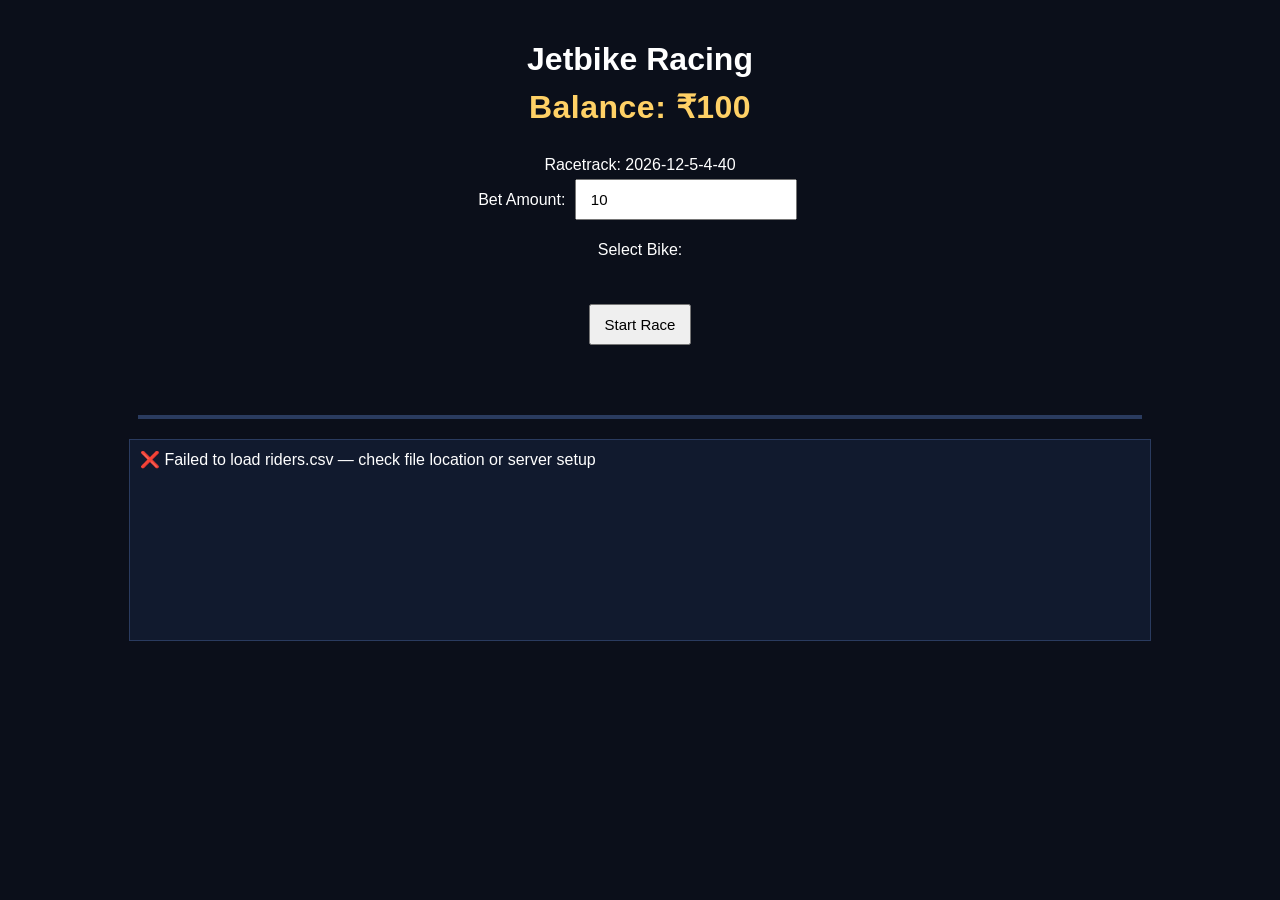
<file: race/raceold.html>
<!DOCTYPE html>
<html lang="en">
<head>
<meta charset="UTF-8" />
<meta name="viewport" content="width=device-width, initial-scale=1.0"/>

<title>Legally Distinct Jetbike Racing</title>

<style>

body {
  margin: 0;
  padding: 20px;
  background: #0b0f1a;
  color: white;
  font-family: Arial, sans-serif;
  text-align: center;
}

h1 {
  margin-bottom: 10px;
}

.track {
  position: relative;
  width: 95%;
  max-width: 1000px;
  margin: 20px auto;
  background: #111a2e;
  border: 2px solid #2a3b5f;
}

.finish-line {
  position: absolute;
  right: 40px;
  top: 0;
  width: 6px;
  height: 100%;
  background: white;
  z-index: 2;
}

.lane {
  position: relative;
  min-height: 30px;
  border-bottom: 1px dashed #2a3b5f;
}

.bike {
  position: absolute;
  left: 0;
  top: 50%;
  transform: translateY(-50%);
  width: 60px;
  height: auto;
  z-index: 10;
  pointer-events: none;
  object-fit: contain;
}

.segment-line {
  position: absolute;
  top: 0;
  width: 4px;
  height: 100%;
  background: rgba(255,255,255,0.2);
}

.segment-label {
  position: absolute;
  top: 5px;
  transform: translateX(-50%);
  font-size: 12px;
  color: #ffd166;
  background: rgba(0,0,0,0.6);
  padding: 2px 6px;
  border-radius: 4px;
}

button, input {
  padding: 10px 14px;
  margin: 5px;
  font-size: 15px;
}

#log {
  width: 95%;
  max-width: 1000px;
  height: 180px;
  overflow-y: auto;
  margin: 20px auto;
  background: #111a2e;
  border: 1px solid #2a3b5f;
  padding: 10px;
  text-align: left;
}

#bikeButtons {
  display: flex;
  flex-wrap: wrap;
  justify-content: center;
  gap: 12px;
  width: 95%;
  max-width: 1000px;
  margin: 20px auto;
}

#bikeButtons > div {
  flex: 0 0 180px;
}

#balanceBox {
  font-size: 32px;
  font-weight: bold;
  margin: 10px 0;
  color: #ffd166;
  letter-spacing: 0.5px;
}

#result {
  margin-top: 15px;
  font-size: 20px;
  min-height: 30px;
}

#fundsMessage {
  margin-top: 8px;
  font-size: 16px;
  color: #ff4d4d;
  font-weight: bold;
  min-height: 20px;
}

button:disabled,
input:disabled {
  opacity: 0.5;
  cursor: not-allowed;
}

</style>
</head>

<body>

<h1>Jetbike Racing</h1>

<div id="balanceBox">
  Balance: ₹<span id="balance">100</span>
</div>

<div id="fundsMessage"></div>

<div>
  Racetrack:
  <span id="seedDisplay"></span>
</div>

<div id="coursePreview"></div>

<div>
  Bet Amount:
  <input id="bet" type="number" min="1" value="10"/>
</div>

<div>
  <p>Select Bike:</p>

  <div id="bikeButtons"></div>
</div>

<button onclick="startRace()">Start Race</button>

<div id="result"></div>

<div class="track" id="track">
  <div class="finish-line"></div>
</div>

<div id="log"></div>

<script>

/* =========================================
   DETERMINISTIC RNG
========================================= */

function getSeedForSlot(slot) {

  const d = new Date(slot * SLOT_MS);

  const minute =
    Math.floor(d.getMinutes() / 5) * 5;

  return `${d.getFullYear()}-${d.getMonth()+1}-${d.getDate()}-${d.getHours()}-${minute}`;
}

function hashSeed(str) {

  let h = 2166136261;

  for (let i = 0; i < str.length; i++) {

    h ^= str.charCodeAt(i);

    h = Math.imul(h, 16777619);
  }

  return h >>> 0;
}

function mulberry32(a) {

  return function() {

    let t = a += 0x6D2B79F5;

    t = Math.imul(
      t ^ (t >>> 15),
      t | 1
    );

    t ^= t + Math.imul(
      t ^ (t >>> 7),
      t | 61
    );

    return (
      ((t ^ (t >>> 14)) >>> 0)
      / 4294967296
    );
  }
}

function createRNG(seed) {

  const rng =
    mulberry32(hashSeed(seed));

  return {
    rand: () => rng(),
    randInt: (n) =>
      Math.floor(rng() * n)
  };
}

function generateRaceRoster(seed) {

  const rng = createRNG(seed);

  const teamMap = new Map();

  for (const r of allRiders) {

    const team = r.team?.trim() || "Unknown";

    if (!teamMap.has(team)) {
      teamMap.set(team, []);
    }

    teamMap.get(team).push(r);
  }

  currentRaceRiders = Array.from(teamMap.values()).map(teamRiders => {

    const r = teamRiders[rng.randInt(teamRiders.length)];

    return {
      racer: r.racer ?? r.name ?? "Unknown Rider",
      team: r.team ?? "Unknown Team",
      specialty: r.specialty ?? "Ground",
      temperament: r.temperament ?? "Speedster",
      color: r.color ?? "#888888",
      image: r.image?.trim() || "default.png",
      profile: r.profile?.trim() || "default-profile.png"
    };
  });
}

async function loadCSVFromFile() {

  try {

    const res = await fetch("https://raw.githubusercontent.com/VvizardDev/site/refs/heads/main/race/riders.csv");

    if (!res.ok) {
      throw new Error(`HTTP error: ${res.status}`);
    }

    const text = await res.text();

    const lines = text
      .trim()
      .split("\n")
      .filter(Boolean);

    const headers = lines[0]
      .split(",")
      .map(h => h.trim());

    allRiders = lines.slice(1).map(line => {

      const values = line.split(",");

      const obj = {};

      headers.forEach((h, i) => {
        obj[h] = values[i]?.trim() ?? "";
      });

      return obj;
    });

    // STEP 1: get seed FIRST
    const initSlot = getSlot();
    const initSeed = getSeedForSlot(initSlot);

    document.getElementById("seedDisplay").textContent = initSeed;

    // STEP 2: build roster (seeded randomness happens inside function)
    generateRaceRoster(initSeed);

    // STEP 3: build UI
    buildTrack();
    buildBikeButtons();

    // STEP 4: initialize race
    generateCourse(initSeed);
    currentRaceData = simulateRace(initSeed);

  } catch (err) {

    console.error("CSV LOAD ERROR:", err);

    logMessage("❌ Failed to load riders.csv — check file location or server setup");
  }
}

function buildBikeButtons() {

  const container =
    document.getElementById("bikeButtons");

  container.innerHTML = "";

  currentRaceRiders.forEach((rider, i) => {

    const card =
      document.createElement("div");

    // card styling for grid compatibility
    card.style.padding = "10px";
    card.style.borderRadius = "10px";
    card.style.background = "#111a2e";
    card.style.border = "1px solid #2a3b5f";
    card.style.display = "flex";
    card.style.flexDirection = "column";
    card.style.gap = "6px";

    // PROFILE IMAGE
    const profileImg = document.createElement("img");

    profileImg.src = rider.profile
      ? `./${rider.profile}`
      : "./default-profile.png";

    profileImg.style.width = "100%";
    profileImg.style.height = "auto";
    profileImg.style.maxHeight = "80px";
    profileImg.style.objectFit = "contain";
    profileImg.style.display = "block";

    // BUTTON
    const btn =
      document.createElement("button");

    btn.textContent = rider.team;

    btn.onclick = () => selectBike(i);

    btn.style.background = rider.color;
    btn.style.color = "white";
    btn.style.border = "none";
    btn.style.borderRadius = "6px";
    btn.style.padding = "10px";
    btn.style.fontWeight = "bold";
    btn.style.cursor = "pointer";
    btn.style.width = "100%";

    // INFO
    const info =
      document.createElement("div");

    info.innerHTML = `
      <div><strong>Rider:</strong> ${rider.racer}</div>
      <div><strong>Specialty:</strong> ${rider.specialty}</div>
      <div><strong>Temperament:</strong> ${rider.temperament}</div>
    `;

    info.style.fontSize = "13px";
    info.style.opacity = "0.9";
    info.style.lineHeight = "1.4";

    // assemble card
    card.appendChild(btn);
    card.appendChild(profileImg);
    card.appendChild(info);

    container.appendChild(card);
  });
}

/* =========================================
   DATA
========================================= */

const SIM_DISTANCE = 1000;
const FRAME_MS = 30;

const terrainTypes = [
  "Air",
  "Deathtraps",
  "Ground",
  "Webway",
  "Strait"
];

const terrainBackgrounds = {
  Air: "linear-gradient(to right, rgba(255,255,255,0.65), rgba(220,220,220,0.35))",
  Deathtraps: "linear-gradient(to right, rgba(120,0,0,0.7), rgba(0,0,0,0.75))",
  Ground: "linear-gradient(to right, rgba(120,120,120,0.55), rgba(10,25,60,0.65))",
  Webway: "linear-gradient(to right, rgba(18,11,26,0.6), rgba(31,15,42,0.6))",
  Strait: "linear-gradient(to right, rgba(140,140,140,0.5), rgba(0,120,60,0.55))"
};

let allRiders = [];
let currentRaceRiders = [];

/* =========================================
   STATE
========================================= */

let selected = null;
let currentCourse = [];
let currentRaceData = null;

let balance =
  parseInt(localStorage.getItem("balance") || "100");

document.getElementById("balance").textContent =
  balance;

/* =========================================
   SLOT SYSTEM
========================================= */

const SLOT_MS = 5 * 60 * 1000;

function getSlot(now = Date.now()) {
  return Math.floor(now / SLOT_MS);
}

function getNextSlotTime() {
  return (getSlot() + 1) * SLOT_MS;
}

function getCooldownRemaining() {
  return Math.max(
    0,
    getNextSlotTime() - Date.now()
  );
}

let lastBetSlot =
  parseInt(
    localStorage.getItem("lastBetSlot") || "-1"
  );

let cooldownInterval = null;
let racing = false;

/* =========================================
   HELPERS
========================================= */

function saveBalance() {

  localStorage.setItem("balance", balance);

  document.getElementById("balance").textContent =
    balance;
}

function buildTrack() {

  const track =
    document.getElementById("track");

  track.innerHTML =
    `<div class="finish-line"></div>`;

  currentRaceRiders.forEach((racer, i) => {

    const lane =
      document.createElement("div");

    lane.className = "lane";

    lane.style.height =
      `${100 / currentRaceRiders.length}%`;

    const bike = document.createElement("img");
    bike.className = "bike";
    bike.id = "bike" + i;

    bike.src = racer.image || "default.png";

    lane.appendChild(bike);

    track.appendChild(lane);
  });
}

function logMessage(msg) {

  const log = document.getElementById("log");

  log.innerHTML += msg + "<br>";

  log.scrollTop = log.scrollHeight;
}

function selectBike(i) {

  selected = i;

  document.getElementById("result").textContent =
    "Selected: " + currentRaceRiders[i].team;
}

function resetPositions() {

  for (let i = 0; i < currentRaceRiders.length; i++) {

    document.getElementById("bike" + i).style.left =
      "0px";
  }
}

function setRaceState(state) {

  racing = state;

  document
    .querySelectorAll("button,input")
    .forEach(el => {
      el.disabled = state;
    });
}

function applyCooldownUI() {

  setRaceState(true);

  updateCooldownMessage();

  if (cooldownInterval) {
    clearInterval(cooldownInterval);
  }

  cooldownInterval =
    setInterval(
      updateCooldownMessage,
      1000
    );
}

function updateCooldownMessage() {

  const remaining =
    getCooldownRemaining();

  const mins =
    Math.ceil(remaining / 60000);

  let el =
    document.getElementById("cooldown");

  if (!el) {

    el = document.createElement("div");

    el.id = "cooldown";

    el.style.marginTop = "10px";

    el.style.color = "#ffd166";

    document.body.insertBefore(
      el,
      document.querySelector(".track")
    );
  }

  if (remaining <= 0) {

    el.textContent = "";

    clearInterval(cooldownInterval);

    cooldownInterval = null;

    setRaceState(false);

    return;
  }

  el.textContent =
    `refresh this page in ${mins} minutes for the next race`;
}

/* =========================================
   COURSE
========================================= */

function generateCourse(seed) {

  const rng = createRNG(seed);

  currentCourse = [];

  const count =
    rng.randInt(2) + 3;

  for (let i = 0; i < count; i++) {

    currentCourse.push(
      terrainTypes[
        rng.randInt(terrainTypes.length)
      ]
    );
  }

  renderTrackSegments();
}

function renderTrackSegments() {

  const track = document.getElementById("track");

  document
    .querySelectorAll(".segment-line,.segment-label,.segment-bg")
    .forEach(el => el.remove());

  const visualWidth = track.clientWidth - 40;
  const segmentWidth = visualWidth / currentCourse.length;

  currentCourse.forEach((seg, i) => {

    const x = segmentWidth * i;

    // BACKGROUND STRIP (NEW)
    const bg = document.createElement("div");
    bg.className = "segment-bg";
    bg.style.position = "absolute";
    bg.style.left = x + "px";
    bg.style.top = "0";
    bg.style.width = segmentWidth + "px";
    bg.style.height = "100%";
    bg.style.zIndex = "0";
    bg.style.background = terrainBackgrounds[seg] || "#111a2e";

    track.appendChild(bg);

    // LINE
    const line = document.createElement("div");
    line.className = "segment-line";
    line.style.left = x + "px";
    line.style.zIndex = "1";
    track.appendChild(line);

    // LABEL
    const label = document.createElement("div");
    label.className = "segment-label";
    label.style.left = (x + segmentWidth / 2) + "px";
    label.style.zIndex = "2";
    label.textContent = seg;

    track.appendChild(label);
  });
}

/* =========================================
   PURE DETERMINISTIC SIMULATION
========================================= */

function simulateRace(seed) {

  const rng = createRNG(seed);

const positions =
  Array(currentRaceRiders.length).fill(0);

const turboUntil =
  Array(currentRaceRiders.length).fill(0);

const stunUntil =
  Array(currentRaceRiders.length).fill(0);

const baseSpeeds =
  currentRaceRiders.map(() =>
    rng.rand() * 1.5 + 1.5
  );

  const segmentSize =
    SIM_DISTANCE / currentCourse.length;

  const frames = [];

  const eventLog = [];

  let winner = null;

  for (let tick = 0; tick < 5000; tick++) {

    const currentLeader =
      Math.max(...positions);

    const segmentIndex =
      Math.min(
        Math.floor(currentLeader / segmentSize),
        currentCourse.length - 1
      );

    const terrain =
      currentCourse[segmentIndex];

    for (let i = 0; i < currentRaceRiders.length; i++) {

      if (tick < stunUntil[i]) {
        continue;
      }

      let speed =
        baseSpeeds[i] +
        rng.rand() * 1.2;

      /* TURBO */

      if (
        currentRaceRiders[i].temperament ===
        "Speedster"
      ) {

        if (rng.randInt(90) === 0) {

          turboUntil[i] = tick + 14;

          eventLog.push({
            tick,
            msg:
              "⚡ " +
              currentRaceRiders[i].racer +
              " TURBO!"
          });
        }
      }

      if (tick < turboUntil[i]) {
        speed *= 1.5;
      }

      /* TERRAIN BONUS */

      if (
        currentRaceRiders[i].specialty === terrain
      ) {
        speed += 1.8;
      }

      /* STRAIT */

      if (terrain === "Strait") {
        speed *= 1.15;
      }

      /* DEATHTRAPS */

      if (terrain === "Deathtraps") {

        if (rng.randInt(140) === 0) {

          stunUntil[i] = tick + 28;

          positions[i] *= 0.82;

          eventLog.push({
            tick,
            msg:
              "💥 " +
              currentRaceRiders[i].racer +
              " hits a deathtrap!"
          });

        } else if (
          rng.randInt(50) === 0
        ) {

          speed *= 0.55;

          eventLog.push({
            tick,
            msg:
              "☠ " +
              currentRaceRiders[i].racer +
              " struggles through traps"
          });
        }
      }

      /* ATTACK */

      if (
        currentRaceRiders[i].temperament ===
        "Combative"
      ) {

        if (rng.randInt(110) === 0) {

          let target = -1;
          let best = Infinity;

          for (let j = 0; j < currentRaceRiders.length; j++) {

            if (j === i) continue;

            const d =
              Math.abs(
                positions[j] -
                positions[i]
              );

            if (d < best) {

              best = d;
              target = j;
            }
          }

          if (target !== -1) {

            stunUntil[target] =
              tick + 10;

            eventLog.push({
              tick,
              msg:
                "⚔ " +
                currentRaceRiders[i].racer +
                " attacks " +
                currentRaceRiders[target].racer
            });
          }
        }
      }

      /* ACCELERATION */

      const accel =
        Math.min(
          1,
          positions[i] / 220 + 0.35
        );

      speed *= accel;

      positions[i] += speed;

      if (
        positions[i] >= SIM_DISTANCE &&
        winner === null
      ) {
        winner = i;
      }
    }

    frames.push({
      positions: [...positions]
    });

    if (winner !== null) {
      break;
    }
  }

  return {
    frames,
    winner,
    eventLog
  };
}

/* =========================================
   VISUAL REPLAY
========================================= */

function playRace(data, bet) {

  const visualWidth =
    document.querySelector(".track")
      .clientWidth - 90;

  let frameIndex = 0;

  const result =
    document.getElementById("result");

  result.textContent = "";

  document.getElementById("log").innerHTML = "";

  function renderFrame() {

    if (frameIndex >= data.frames.length) {

      const winner = data.winner;

      if (winner === selected) {

        const winnings = bet * 2;

        balance += winnings;

        saveBalance();

        result.textContent =
          "🏆 Winner: " +
          currentRaceRiders[winner].racer +
          " — Won ₹" + winnings;

      } else {

        result.textContent =
          "💀 Winner: " +
          currentRaceRiders[winner].racer +
          " — Lost ₹" + bet;
      }

      applyCooldownUI();

      return;
    }

    const frame =
      data.frames[frameIndex];

    /* POSITIONS */

    for (let i = 0; i < currentRaceRiders.length; i++) {

      const renderX =
        (frame.positions[i] / SIM_DISTANCE)
        * visualWidth;

      document.getElementById("bike" + i)
        .style.left = renderX + "px";
    }

    /* EVENTS */

    data.eventLog
      .filter(e => e.tick === frameIndex)
      .forEach(e => logMessage(e.msg));

    frameIndex++;

    setTimeout(() => {
      requestAnimationFrame(renderFrame);
    }, FRAME_MS);
  }

  renderFrame();
}

/* =========================================
   START RACE
========================================= */

function startRace() {

  if (racing) {
    return;
  }

  if (selected === null) {
    return;
  }

  const slot = getSlot();

  const msgEl = document.getElementById("fundsMessage");
  if (msgEl) msgEl.textContent = "";

  /* LOCK */
  if (slot === lastBetSlot) {
    applyCooldownUI();
    return;
  }

  const bet =
    parseInt(document.getElementById("bet").value);

  /* VALIDATION */
  if (!bet || bet <= 0) {
    if (msgEl) msgEl.textContent = "Enter a valid bet amount";
    return;
  }

  if (bet > balance) {
    if (msgEl) msgEl.textContent = "❌ Insufficient funds";
    return;
  }

  const seed =
    getSeedForSlot(slot);

  /* SAME SHARED RACE */
  generateCourse(seed);
  currentRaceData = simulateRace(seed);

  /* LOCK SLOT */
  lastBetSlot = slot;

  localStorage.setItem("lastBetSlot", lastBetSlot);

  balance -= bet;
  saveBalance();

  resetPositions();
  setRaceState(true);

  playRace(currentRaceData, bet);
}

/* =========================================
   INIT
========================================= */

/* POVERTY RECOVERY */

if (balance <= 0) {

  balance = 2;
  saveBalance();

  setTimeout(() => {
    logMessage("Penniless, you do some mercenary work and earn ₹2");
  }, 50);
}

const initSlot = getSlot();
const initSeed = getSeedForSlot(initSlot);

document.getElementById("seedDisplay").textContent = initSeed;

/* LOAD CSV FIRST */
loadCSVFromFile();

if (initSlot === lastBetSlot) {
  applyCooldownUI();
}

window.addEventListener("resize", renderTrackSegments);
</script>

</body>
</html>
</file>
